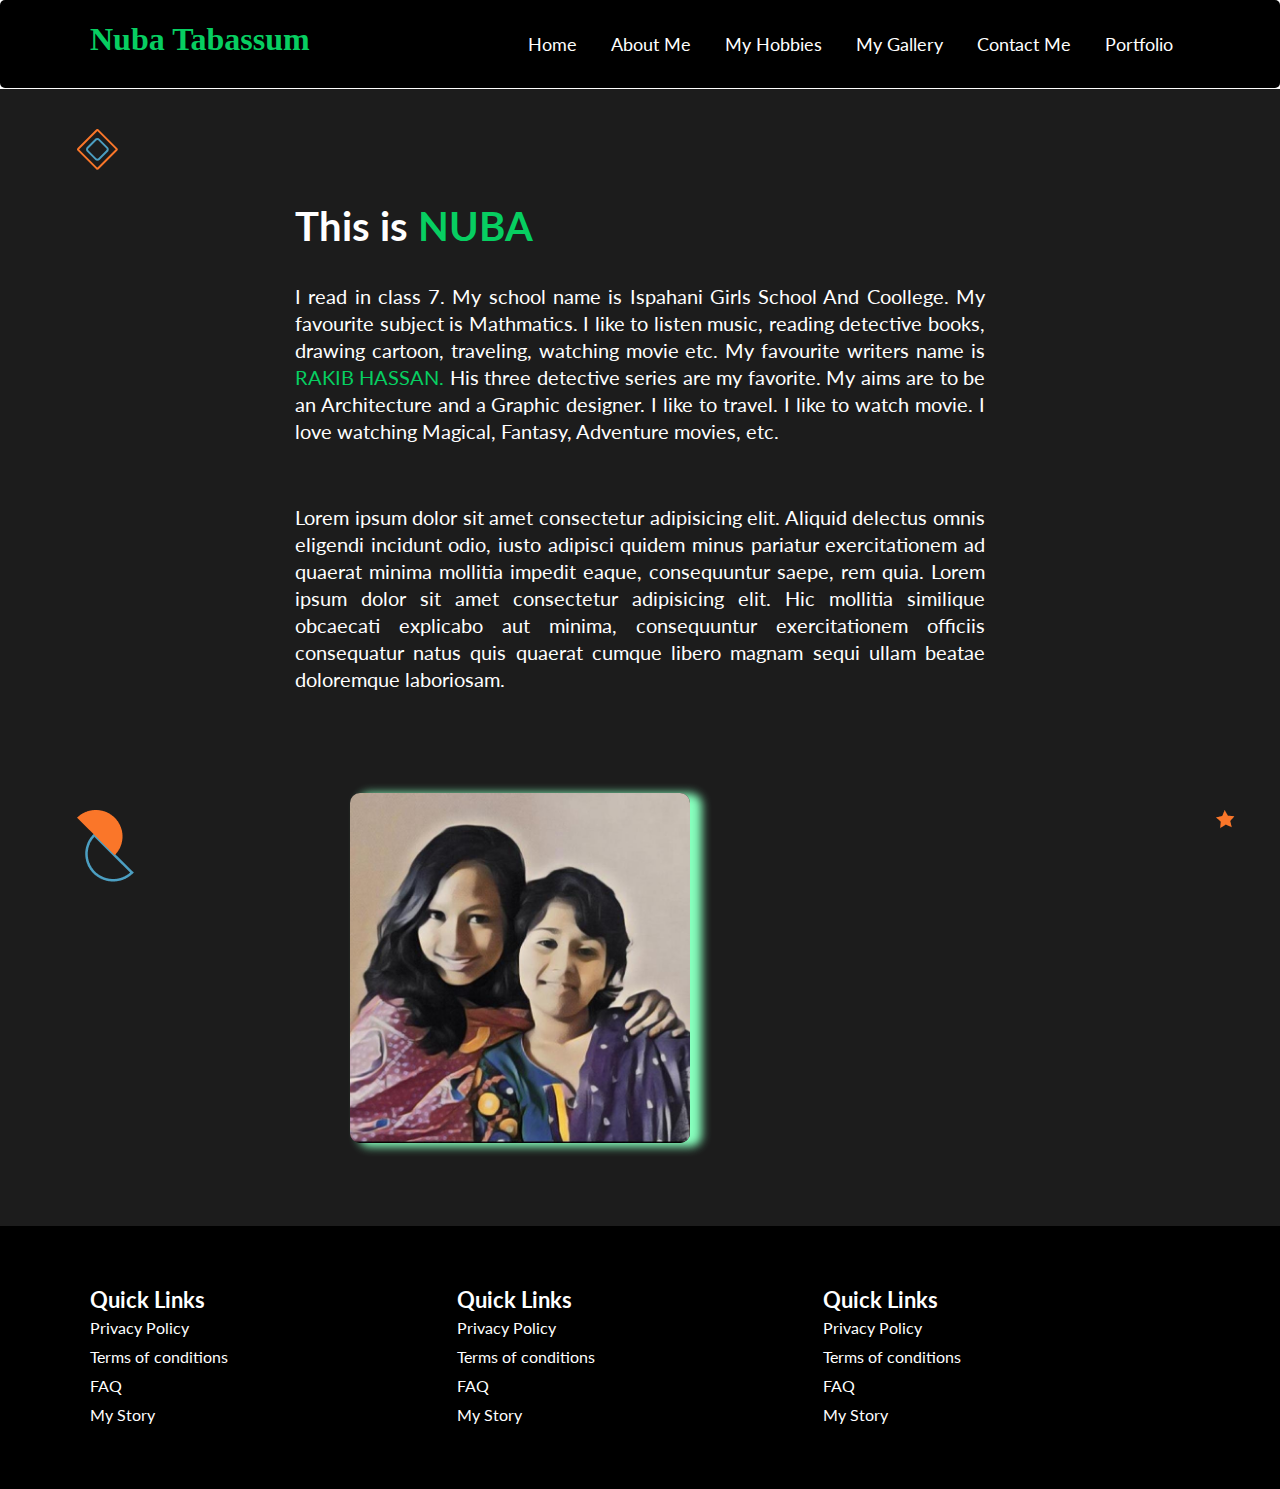
<file: aboutme.html>
<!DOCTYPE html>
<html>
<head>
	<title>My Website</title>
	<link rel="preconnect" href="https://fonts.googleapis.com">
<link rel="preconnect" href="https://fonts.gstatic.com" crossorigin>
<link href="https://fonts.googleapis.com/css2?family=Bree+Serif&family=Lato:wght@100;300;400;700;900&display=swap" rel="stylesheet">
	<link rel="stylesheet" type="text/css" href="style.css">
</head>
<body id="home">
    <header>
    	<div class="container flex">
    		<div class="logo">
    			<a href="./"><h1>Nuba Tabassum</h1></a>
    			</div>
    			
    				<nav>
    					<ul>
    						<li><a href="index.html">Home</a>
    						</li>
    						<li><a href="aboutme.html">About Me</a> 
    						</li>
    						<li><a href="hobby.html">My Hobbies</a></li>
    						<li><a href="gallery.html">My Gallery</a>
    						</li>
    						<li><a href="contact.html">Contact Me</a></li>
							<li><a href="student.html">Portfolio</a></li>
    					</ul>
    				</nav>
    			

    </header>




</body>
</html>

<section class="banner-section">

	<img class="shape1" src="images/shape1.png" alt="shape1">
	<img class="shape2" src="images/shape2.png" alt="shape2">
	<img class="star2"  src="images/star2.png" alt="star2">

	
	<section class="Aboutme-section aboutme-page" id="aboutme">
		<div class="container flex wrap">
			<div class="Aboutme">
				<h2>This is <span>Nuba</span></h2>
				<p>I read in class 7. My school name is Ispahani Girls School And Coollege. My favourite subject is Mathmatics.
				   I like to listen music, reading detective books, drawing cartoon, traveling, watching movie etc. My favourite 
				   writers name is <span>Rakib Hassan.</span> His three detective series are my favorite. My aims are to be an 
				   Architecture and a Graphic designer. I like to travel. I like to watch movie. I love watching Magical, Fantasy, 
				   Adventure movies, etc.</p><br>
				   <p>
					   Lorem ipsum dolor sit amet consectetur adipisicing elit. Aliquid delectus omnis eligendi incidunt odio, 
					   iusto adipisci quidem minus pariatur exercitationem ad quaerat minima mollitia impedit eaque, consequuntur saepe, rem quia.
					   Lorem ipsum dolor sit amet consectetur adipisicing elit. Hic mollitia similique obcaecati explicabo aut minima, consequuntur
					   exercitationem officiis consequatur natus quis quaerat cumque libero magnam sequi ullam beatae doloremque laboriosam.
				   </p>
			</div>
			<div class="mypicture">
				<img src="images/Sume.jpg" alt="Sume">
			</div>
		</div>
	</section>




	
</section>
<footer>
	<div class="container">
		<div class="flex">
			<div class="f_column">
				<h4>Quick Links</h4>
				<ul>
					<li><a href="#">Privacy Policy</a></li>
					<li><a href="#">Terms of conditions</a></li>
					<li><a href="#">FAQ</a></li>
					<li><a href="#">My Story</a></li>
				</ul>
			</div>
			<div class="f_column">
				<h4>Quick Links</h4>
				<ul>
					<li><a href="#">Privacy Policy</a></li>
					<li><a href="#">Terms of conditions</a></li>
					<li><a href="#">FAQ</a></li>
					<li><a href="#">My Story</a></li>
				</ul>
			</div>
			<div class="f_column">
				<h4>Quick Links</h4>
				<ul>
					<li><a href="#">Privacy Policy</a></li>
					<li><a href="#">Terms of conditions</a></li>
					<li><a href="#">FAQ</a></li>
					<li><a href="#">My Story</a></li>
				</ul>
			</div>
		</div>
	</div>
</footer>


</body>
</html>
</file>
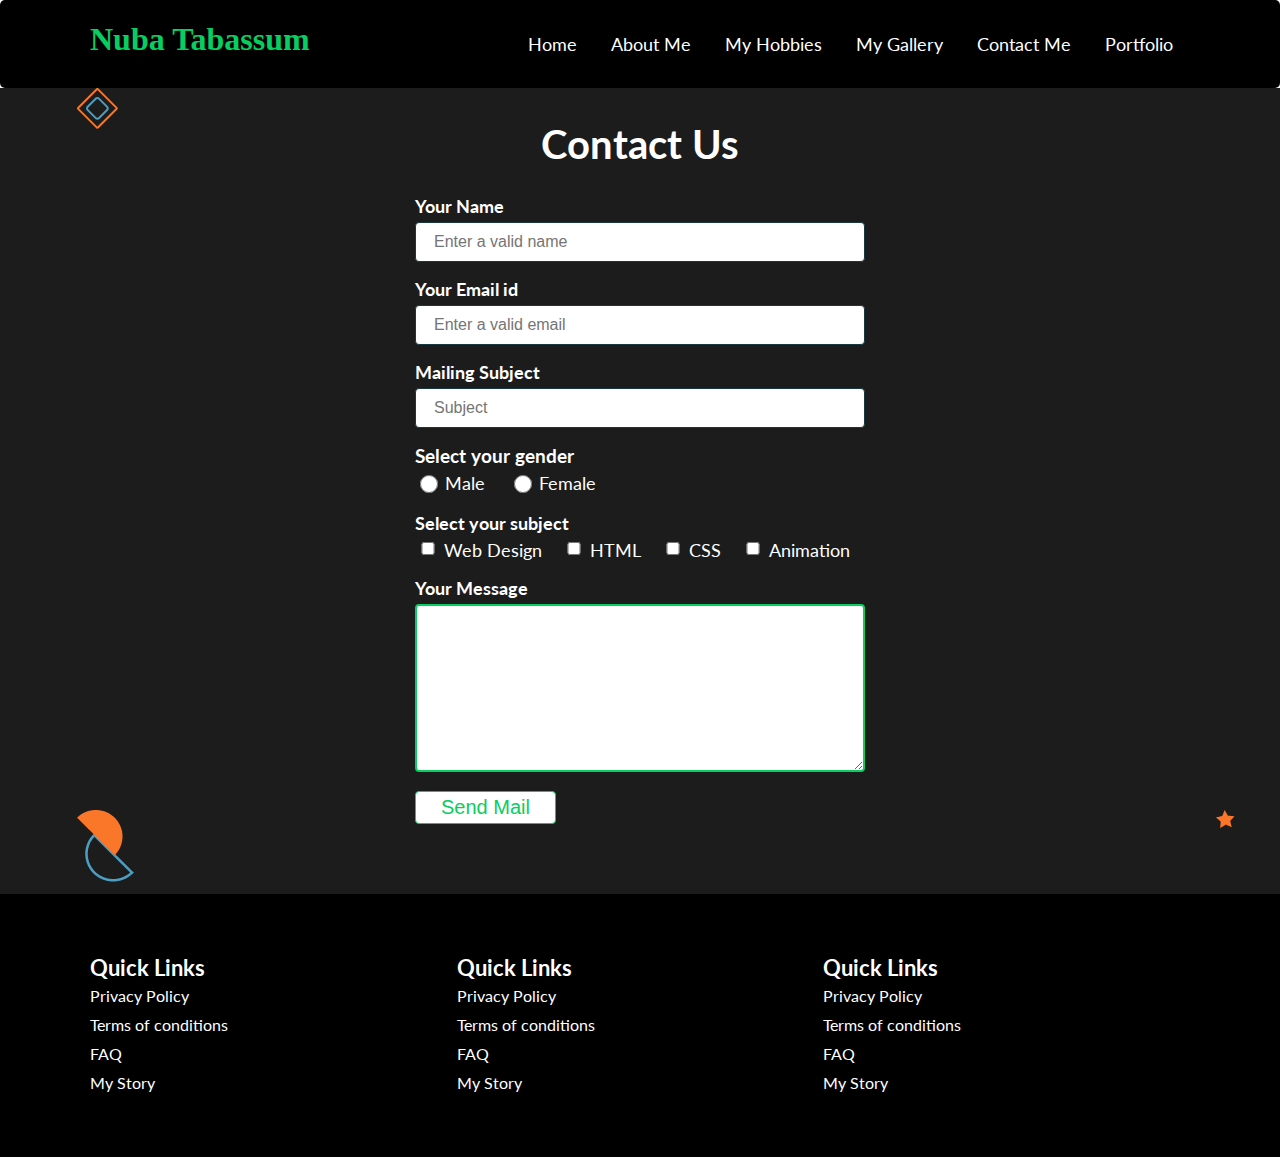
<file: contact.html>
<!DOCTYPE html>
<html>
<head>
	<title>My Website</title>
	<link rel="preconnect" href="https://fonts.googleapis.com">
<link rel="preconnect" href="https://fonts.gstatic.com" crossorigin>
<link href="https://fonts.googleapis.com/css2?family=Bree+Serif&family=Lato:wght@100;300;400;700;900&display=swap" rel="stylesheet">
	<link rel="stylesheet" type="text/css" href="style.css">
</head>
<body id="home">
    <header>
    	<div class="container flex">
    		<div class="logo">
    			<a href="./"><h1>Nuba Tabassum</h1></a>
    			</div>
    			
    				<nav>
    					<ul>
    						<li><a href="index.html">Home</a></li>
    						<li><a href="aboutme.html">About Me</a></li>
    						<li><a href="hobby.html">My Hobbies</a></li>
    						<li><a href="gallery.html">My Gallery</a></li>
    						<li><a href="contact.html">Contact Me</a></li>
							<li><a href="student.html">Portfolio</a></li>
    					</ul>
    				</nav>
    			

    </header>




</body>
</html>



	<img class="shape1" src="images/shape1.png" alt="shape1">
	<img class="shape2" src="images/shape2.png" alt="shape2">
	<img class="star2"  src="images/star2.png" alt="star2">



<section class="contact-section" id="contact">
	<div class="container">

        <div class="contact-form">
			<h1>Contact Us</h1>
			<form>
				<div class="input">
					<strong>Your Name</strong>
				    <input type="text" placeholder="Enter a valid name">
				</div>
				
				<div class="input">
					<strong>Your Email id</strong>
				    <input type="email" placeholder="Enter a valid email">
				</div>
				
				
				<div class="input">
					<strong>Mailing Subject</strong>
				    <input type="text" placeholder="Subject">
				</div>
				
				
				<div class="gender">
					<strong>Select your gender</strong>
					<input type="radio" id="Male" name="gender">
					<label for="Male">Male</label>

					
					<input type="radio" id="female" name="gender">
					<label for="feamale">Female</label>
				</div>

				<div class="subject">
					<strong>Select your subject</strong>

					<input type="checkbox" id="webdesign">
					<label for="webdesign">Web Design</label>

					<input type="checkbox" id="html">
					<label for="html">HTML</label>

					<input type="checkbox" id="css">
					<label for="css">CSS</label>
					
					
					<input type="checkbox" id="animation">
					<label for="animation">Animation</label>

				</div>

				<div class="input">
					<strong>Your Message</strong>
					<textarea rows="8"></textarea>
				</div>
				<div class="submit">
					<input type="submit" value="Send Mail">
				</div>
			</form>
		</div>

	</div>
</section>

<footer>
	<div class="container">
		<div class="flex">
			<div class="f_column">
				<h4>Quick Links</h4>
				<ul>
					<li><a href="#">Privacy Policy</a></li>
					<li><a href="#">Terms of conditions</a></li>
					<li><a href="#">FAQ</a></li>
					<li><a href="#">My Story</a></li>
				</ul>
			</div>
			<div class="f_column">
				<h4>Quick Links</h4>
				<ul>
					<li><a href="#">Privacy Policy</a></li>
					<li><a href="#">Terms of conditions</a></li>
					<li><a href="#">FAQ</a></li>
					<li><a href="#">My Story</a></li>
				</ul>
			</div>
			<div class="f_column">
				<h4>Quick Links</h4>
				<ul>
					<li><a href="#">Privacy Policy</a></li>
					<li><a href="#">Terms of conditions</a></li>
					<li><a href="#">FAQ</a></li>
					<li><a href="#">My Story</a></li>
				</ul>
			</div>
		</div>
	</div>
</footer>
</file>
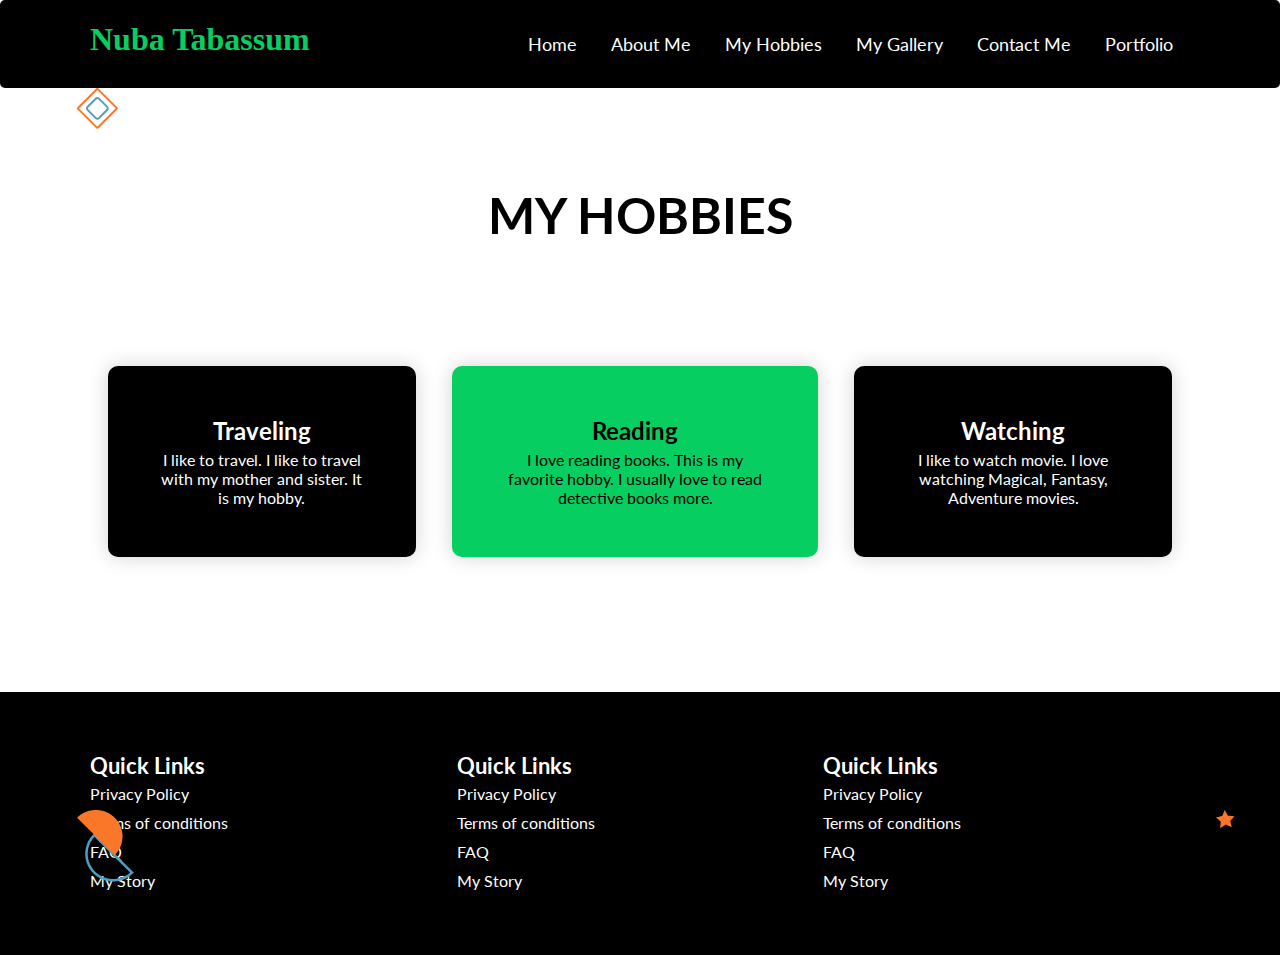
<file: hobby.html>
<!DOCTYPE html>
<html>
<head>
	<title>My Website</title>
	<link rel="preconnect" href="https://fonts.googleapis.com">
<link rel="preconnect" href="https://fonts.gstatic.com" crossorigin>
<link href="https://fonts.googleapis.com/css2?family=Bree+Serif&family=Lato:wght@100;300;400;700;900&display=swap" rel="stylesheet">
	<link rel="stylesheet" type="text/css" href="style.css">
</head>
<body id="home">
    <header>
    	<div class="container flex">
    		<div class="logo">
    			<a href="./"><h1>Nuba Tabassum</h1></a>
    			</div>
    			
    				<nav>
    					<ul>
    						<li><a href="index.html">Home</a></li>
    						<li><a href="aboutme.html">About Me</a></li>
    						<li><a href="hobby.html">My Hobbies</a></li>
    						<li><a href="gallery.html">My Gallery</a></li>
    						<li><a href="contact.html">Contact Me</a></li>
							<li><a href="student.html">Portfolio</a></li>
    					</ul>
    				</nav>
    			

    </header>




</body>
</html>



	<img class="shape1" src="images/shape1.png" alt="shape1">
	<img class="shape2" src="images/shape2.png" alt="shape2">
	<img class="star2"  src="images/star2.png" alt="star2">



<section class="feature-section" id="hobby">
	<div class="my-hobby">
		<h2>My Hobbies</h2>
	</div>
	<div class="container flex">
		<div class="feature color1" >
			<h2>Traveling</h2>
			<p>I like to travel. I like to travel with my mother and sister. It is my hobby.</p>
		</div>
		<div class="feature color2">
			<h2>Reading</h2>
			<p>I love reading books. This is my favorite hobby. I usually love to read detective books more.</p>
		</div>
		<div class="feature color3">
			<h2>Watching</h2>
			<p>I like to watch movie. I love watching Magical, Fantasy, Adventure movies.</p>
		</div>
	</div>
</section>



<footer>
	<div class="container">
		<div class="flex">
			<div class="f_column">
				<h4>Quick Links</h4>
				<ul>
					<li><a href="#">Privacy Policy</a></li>
					<li><a href="#">Terms of conditions</a></li>
					<li><a href="#">FAQ</a></li>
					<li><a href="#">My Story</a></li>
				</ul>
			</div>
			<div class="f_column">
				<h4>Quick Links</h4>
				<ul>
					<li><a href="#">Privacy Policy</a></li>
					<li><a href="#">Terms of conditions</a></li>
					<li><a href="#">FAQ</a></li>
					<li><a href="#">My Story</a></li>
				</ul>
			</div>
			<div class="f_column">
				<h4>Quick Links</h4>
				<ul>
					<li><a href="#">Privacy Policy</a></li>
					<li><a href="#">Terms of conditions</a></li>
					<li><a href="#">FAQ</a></li>
					<li><a href="#">My Story</a></li>
				</ul>
			</div>
		</div>
	</div>
</footer>
</file>
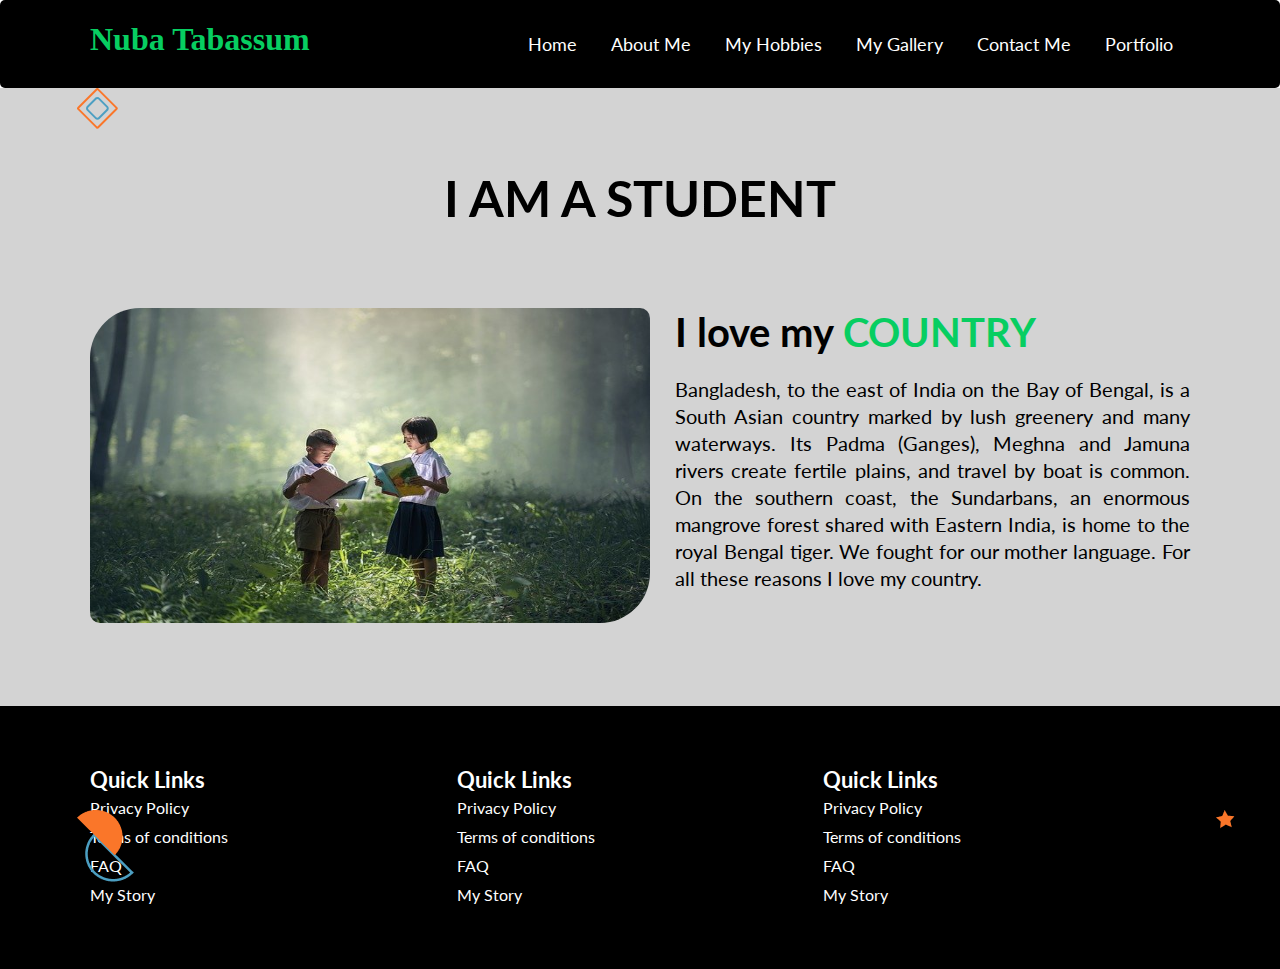
<file: student.html>
<!DOCTYPE html>
<html>
<head>
	<title>My Website</title>
	<link rel="preconnect" href="https://fonts.googleapis.com">
<link rel="preconnect" href="https://fonts.gstatic.com" crossorigin>
<link href="https://fonts.googleapis.com/css2?family=Bree+Serif&family=Lato:wght@100;300;400;700;900&display=swap" rel="stylesheet">
	<link rel="stylesheet" type="text/css" href="style.css">
</head>
<body id="home">
    <header>
    	<div class="container flex">
    		<div class="logo">
    			<a href="./"><h1>Nuba Tabassum</h1></a>
    			</div>
    			
    				<nav>
    					<ul>
    						<li><a href="index.html">Home</a></li>
    						<li><a href="aboutme.html">About Me</a></li>
    						<li><a href="hobby.html">My Hobbies</a></li>
    						<li><a href="gallery.html">My Gallery</a></li>
    						<li><a href="contact.html">Contact Me</a></li>
							<li><a href="student.html">Portfolio</a></li>
    					</ul>
    				</nav>
    			

    </header>




</body>
</html>



	<img class="shape1" src="images/shape1.png" alt="shape1">
	<img class="shape2" src="images/shape2.png" alt="shape2">
	<img class="star2"  src="images/star2.png" alt="star2">


	
</section>


<section id="student" class="we-are-students">
	<div class="student-heading">
		<h2>I am a student</h2>
	</div>
	<div class="container flex">
		<div class="Student">
			<img width="560px" height="315px" border-radius="10px" src="images/book.jpg" class="bannerimg" alt="book.jpg">
		</div>
		<div class="love-country">
			<h2>I love my <span>Country</span></h2>
			<p>Bangladesh, to the east of India on the Bay of Bengal, is a South Asian country marked by lush greenery and many waterways. Its Padma (Ganges), Meghna and Jamuna rivers create fertile plains, and travel by boat is common. On the southern coast, the Sundarbans, an enormous mangrove forest shared with Eastern India, is home to the royal Bengal tiger. We fought for our mother language. For all these reasons I love my country.</p>
		</div>
	
	</div>
	
</section>



<footer>
	<div class="container">
		<div class="flex">
			<div class="f_column">
				<h4>Quick Links</h4>
				<ul>
					<li><a href="#">Privacy Policy</a></li>
					<li><a href="#">Terms of conditions</a></li>
					<li><a href="#">FAQ</a></li>
					<li><a href="#">My Story</a></li>
				</ul>
			</div>
			<div class="f_column">
				<h4>Quick Links</h4>
				<ul>
					<li><a href="#">Privacy Policy</a></li>
					<li><a href="#">Terms of conditions</a></li>
					<li><a href="#">FAQ</a></li>
					<li><a href="#">My Story</a></li>
				</ul>
			</div>
			<div class="f_column">
				<h4>Quick Links</h4>
				<ul>
					<li><a href="#">Privacy Policy</a></li>
					<li><a href="#">Terms of conditions</a></li>
					<li><a href="#">FAQ</a></li>
					<li><a href="#">My Story</a></li>
				</ul>
			</div>
		</div>
	</div>
</footer>
</file>
<file: style.css>
*{
	box-sizing: border-box;
	scroll-behavior: smooth;
}

body{
	
	font-family: 'Lato', sans-serif;
		margin: 0;
		padding: 0;
	}
	
	header{
		background-color: black; 
		border-radius: 5px;
	    position: sticky;
		top: 0;
	}

	
	.container{
		width: 1100px;
		margin: auto;
		/* padding-top: 80px; */
	}
	
	.flex{
		display: flex;
	}
	
	.logo{
	
		flex-basis: 30%;
	}
	
	nav{
		flex-basis: 70%;
	}
	
	nav ul{
		justify-content: flex-end;
		display: flex;
		list-style: none;
		color: rgb(80, 52, 52);
	}
	
	header nav a{
		color: #ffffff;
		text-decoration: none;
		font-size: 18px;
		padding: 17px;
		display: block;
	}
	
	header .logo a{
		font-family: 'Dancing Script', cursive;
		color: #07CE61;
		text-decoration: none;
		font-size: 16px;
	}
	
	.banner-section{
	background-color: #1c1c1c;
	padding: 40px;
	margin-top: 0.5px;
	}
	
	.banner-section .bannerimg{
		height: 400px;
		width: 100%;
		object-fit: cover;
		border-radius: 20px;
		margin: 0;
		font-size: 20px;
		padding-bottom: 50px;
	}
	
	.shape1{
	position: fixed;
	top: 90%;
	left: 6%;
	animation-name: shape1;
	animation-direction: alternate-reverse;
	animation-duration: 10s;
	animation-timing-function: linear;
	animation-iteration-count: infinite;
	}
	
	@keyframes shape1{
		from{
			transform: scale(1) rotate(0deg);
		}
		to {
			transform: scale(1.5) rotate(160deg);
		}
	}
	
	
	.shape2{
	position: fixed;
	left: 6%;
	bottom: : 2%;
	animation-name: shape2;
	animation-direction: alternate-reverse; 
	animation-duration: 8s;
	animation-timing-function: linear;
	animation-iteration-count: infinite;
	}
	@keyframes shape2{
		from{
			transform: scale(1) rotate(0deg);
		}
		to{
			transform: scale(1.5) rotate(160deg);
		}
	}
	.star2{
		position: fixed;
		left: 95%;
		top: 90%;
		animation-name: star2;
		animation-direction: alternate-reverse;
		animation-duration: 10s;
		animation-timing-function: linear;
		animation-iteration-count: infinite;
	}
	
	@keyframes star2{
		from{
			transform: scale(1) translate(0,0);
		}
		to {
			transform: rotate(160deg) translate(250px, 10px);
		}
	}
	.we-are-students{
		background-color: #d3d3d3;
		
	}
	
	.student-heading h2{
		text-align: center;
		font-size: 50px;
		padding-top: 80px;
		padding-bottom: 80px;
		text-transform: uppercase;
		color: #000000;
		margin: 0px;
	}
	
	.student{
		flex-basis: 50%;
		padding: 40px;
		
	}
	.love-country{
	}
	
	.bannerimg{
		border-radius: 50px 10px 50px 10px;
		margin-bottom: 80px;
	}
	.love-country h2{
		margin: 0;
		font-size: 40px;
		margin-left: 25px;
	}
	.love-country span{
		color: #07CE61;
		text-transform: uppercase;
	}
	.love-country p{
		font-size: 20px;
		font-weight: 400;
		margin top: : 25px;
		line-height: 27px;
		margin-left: 25px;
		text-align: justify;
	

	}
	
	
	
	.feature-section{
		padding-top: 55px;
		padding-bottom: 55px;
		box-shadow: black;
	}
	
	.feature{
		padding: 50px;
		text-align: center;
		margin: 80px 18px;
		border-radius: 10px;
		box-shadow: 0 0 20px#0000002e;
	}
	.my-hobby{

	}
	.my-hobby h2{
		text-align: center;
		font-size: 50px;
		text-transform: uppercase;
	}
	
	.feature h2{
		font-size: 24px;
		margin: 0;
	}
	
	
	.feature p{
		font-size: 16px;
		margin: 0;
		padding-top: 5px;
	}
	.color1{
		background: black;
		color: white;
	}
	.color2{
		background: #07CE61;
	}
	.color3{
		background: black;
		color: white;
	}
	
	.Aboutme-section{
		padding-top: 0px;
		padding-bottom: 0px;
	}
	.Aboutme{
		flex-basis: 60%;
		padding: 40px;
		
	}
	.Aboutme h2{
		margin top: 50px;
		font-size: 40px;
		color: white;
	}
	.Aboutme span{
		color: #07CE61;
		text-transform: uppercase;
	}
	.Aboutme p{
		font-size: 20px;
		font-weight: 400;
		margin top: : 25px;
		line-height: 27px;
		text-align: justify;
		color: white;
	}
	.wrap{
		flex-wrap: wrap;
	}
	.aboutme-page .container{
		
		justify-content: center;
	}
	.aboutme-page .Aboutme{
		flex-basis: 70%;
		max-width: 70%;
		padding: 40px;
		justify-content: center;
	}
	.aboutme-page .mypicture{
		flex-basis: 60%;
		max-width: 60%;
		padding: 40px;
	}
	.banner-student{
		text-align: center;
		color: #07CE61;
		font-size: 40px;
		padding-bottom: 50px;
	}
	.mypicture{
		flex-basis: 40%;
		padding : 50px;
	}
	.mypicture img{
		width: 340px;
		height: 350px;
		object-fit: cover;
		object-position: top;
		/* border-radius: 200px; */
		box-shadow: 10px 2px 10px 2px #87ffbd;
		border-radius: 10px;
	}
	.video-section{
		padding-top: 100px;
		padding-bottom: 100px;
		
	}
	iframe{
		 border-radius: 20px;
		 flex-basis: 40%;
	}
	.travel{
		flex-basis: 60%;
		padding: 40px;
		
	}
	.travel h2{
		margin: 0;
		font-size: 55.5px;
	}
	.travel span{
		color: #07CE61;
		text-transform: uppercase;
	}
	.travel p{
		font-size: 20px;
		font-weight: 400;
		margin top: : 25px;
		line-height: 27px;
	
	}
	
.gallery-section{
	padding: 62px 30px;
	background-color: #1c1c1c;
}
.gallery-heading{
	background-color: #1c1c1c;
}	
.gallery-heading h2{
	color: white;
}
	
.gallery-section .flex{
	flex-wrap: wrap;
	margin: 0px;

}
.gallery{
	flex-basis: 25%;
	padding: 5px;
	box-sizing: border-box;
	margin: 0px;
}
.gallery img{
	width: 100%;
	display: block;
	border-radius: 5px;
	height: 200px;
	width: 300px;
	margin: 0px;
}	

footer{
	background-color: #000000;
	padding: 60px 0;
}	
	
.f_column{
	flex-basis: 33.33%;
	max-width: 33.33%;
}
.f_column h4{
	color: #fff;
	font-size: 22px;
	margin: 0;

}
.f_column ul{
    padding: 0;
    margin: 0;
    list-style: none;
}
.f_column a{
	color: #fff;
	display: block;
	padding: 5px 0;
	text-decoration: none;

}

.video-section{
	padding-top: 50px;
	padding-bottom: 50px;
	background-color: #1c1c1c;
}
.travelhistory{
	flex-basis: 60%;
	padding-top: 0px;
	padding-left:25px;
	
}
.travelhistory h2{
	margin: 0;
	font-size: 40px;
	color: white;
}
.travelhistory span{
	color: #07CE61;
	text-transform: uppercase;
}
.travelhistory p{
	font-size: 18px;
	font-weight: 400;
	margin top: : 25px;
	line-height: 27px;
	text-align: justify;
	color: white;
}
.gallery-heading{
	text-align: center;
}
.gallery-heading h2{
	padding-top: 80px;
	margin-bottom: 0px;
	font-size: 40px;
	/* color: black; */
	margin-top: 1px;
}


.contact-section{
    padding: 5px 0 70px;
    background-color: #1c1c1c;
}
.contact-form{
    max-width: 450px;
    margin: auto;
}
.contact-form h1{
    font-size: 40px;
    text-align: center;
    color: white;
}
.form{

}
.input{
    margin-bottom: 16px;
}
.input strong{
    display: block;
    font-size: 18px;
    margin-bottom: 5px;
    color: white;
}
.input input{
    width: 100%;
    border: 1px solid #183841;
    padding: 10px 18px;
    border-radius: 4px;
    font-size: 16px;
}
.input textarea{
    width: 100%;
    border: 2px solid #07CE61;
    padding: 10px 18px;
    border-radius: 4px;
    font-size: 16px;
}

.gender{
    margin-bottom: 16px;
}
.gender strong{
    display: block;
    font-size: 19px;
    margin-bottom: 5px;
    color: white;
}
.gender label{
    font-size: 18px;
    /* display: inline; */
    vertical-align: top;
    margin-right: 20px;
    color: white;
}
.gender input{height: 18px;width: 18px;}

.subject{
    margin-bottom: 16px;
}
.subject strong{
    display: block;
    font-size: 18px;
    margin-bottom: 5px;
    color: white;
}
.subject label{
    font-size: 18px;
    /* display: inline; */
    vertical-align: top;
    margin-right: 15px;
    color: white;
}
.subject input{
    height: 18px
px;
    width: 18px;
}
.submit input{
	padding: 4px 25px;
	font-size: 20px;
	border: 1px solid #07CE61;
    border-radius: 4px;
	background-color: white;
	color: #07CE61;
 }
</file>
